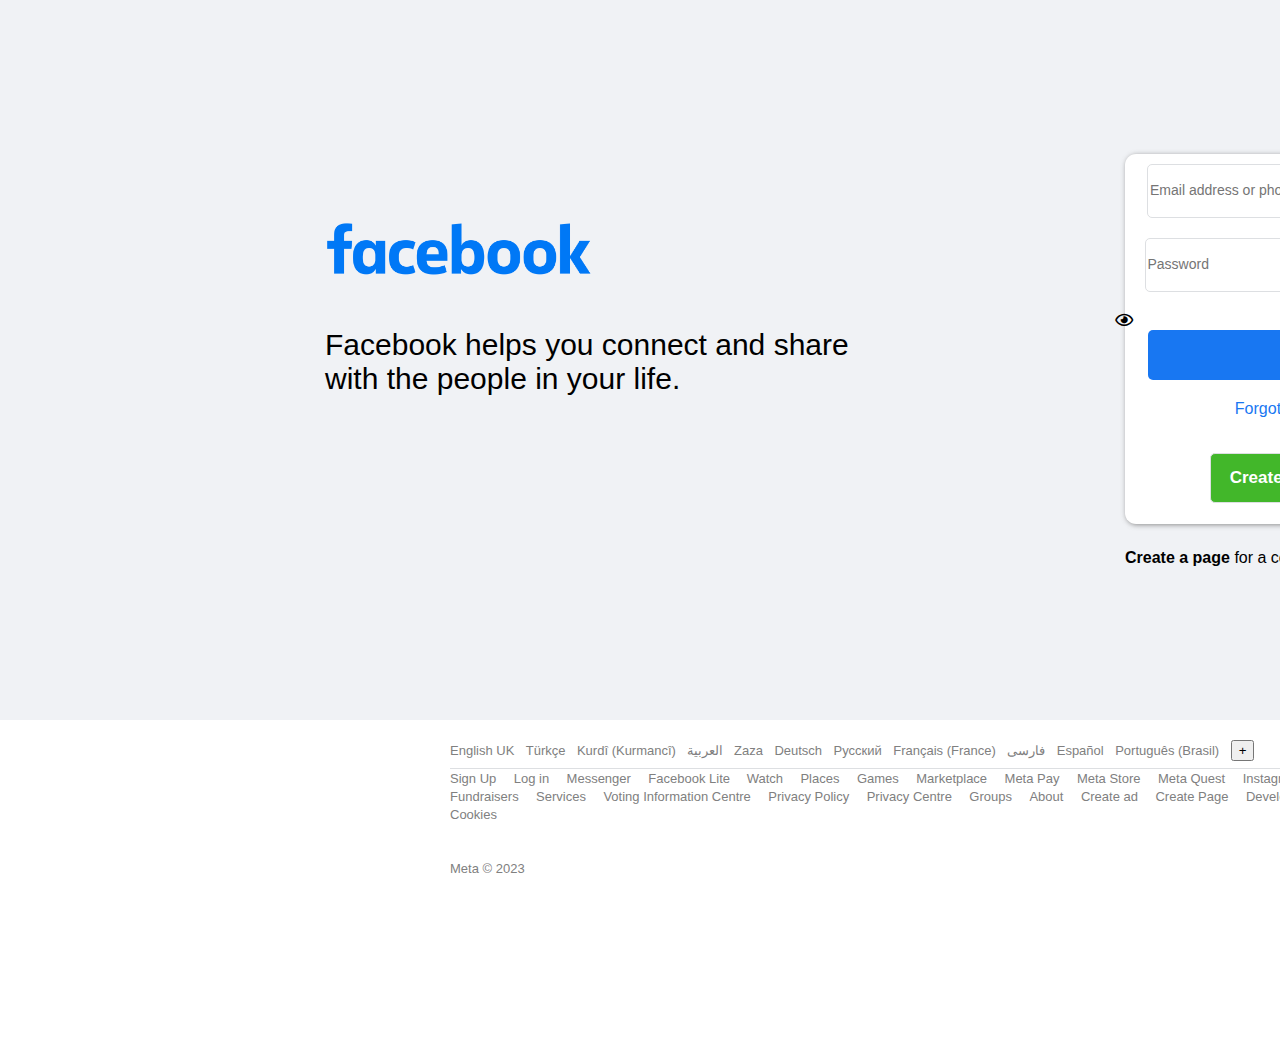
<file: Facebook Login/index.html>
<!DOCTYPE html>
<html lang="en">
<head>
    <meta charset="UTF-8">
    <meta http-equiv="X-UA-Compatible" content="IE=edge">
    <meta name="viewport" content="width=device-width, initial-scale=1.0">
    <link rel="stylesheet" href="./style.css">
    <link rel="stylesheet" href="https://cdnjs.cloudflare.com/ajax/libs/font-awesome/5.13.0/css/all.min.css">
    <link rel="stylesheet" href="./fonts/SF-Pro-Display-Regular.ttf">
    <title>Document</title>
</head>
<body>
    <div class="container">
        <div class="left-side">
            <img class="logo" src="./img/logo.png" alt="">
            <div class="text-box">
                <span class="text">
                    Facebook helps you connect and share with the people in your life.
                </span>
            </div>
        </div>
        <div class="right-side">
            <form class="login-bar" action="" method="post">
                <div class="input-box1">
                    <input id="email" type="text" placeholder="Email address or phone number">
                </div>
                <div class="input-box1">
                    <input type="password" placeholder="Password" id="id_password">
                    <i class="far fa-eye" id="togglePassword" style="margin-left: -30px; cursor: pointer;"></i>
                </div>
                <div class="input-box">
                    <button id="login">Log in</button>
                </div>
                <div class="input-box">
                    <a id="fp" href="#">Forgotten password?</a>
                </div>
                <div class="input-box">
                    <button id="new-account">Create new account</button>
                </div>
            </form>
            <div class="create-page">
                <a id="create-page" href="#">Create a page</a> 
                for a celebrity, brand or business.
            </div>
        </div>
    </div>
    <div class="footer">
        <div class="langs">
            <a href="#">English UK</a>
            <a href="#">Türkçe</a>
            <a href="#">Kurdî (Kurmancî)</a>
            <a href="#">العربية
            </a>
            <a href="#">Zaza</a>
            <a href="#">Deutsch</a>
            <a href="#">Русский</a>
            <a href="#">Français (France)</a>
            <a href="#">فارسی</a>
            <a href="#">Español</a>
            <a href="#">Português (Brasil)</a>
            <button>+</button>
        </div>
        <div class="apps">
            <a href="#">Sign Up</a>
            <a href="#">Log in</a>
            <a href="#">Messenger</a>
            <a href="#">Facebook Lite
            </a>
            <a href="#">Watch</a>
            <a href="#">Places</a>
            <a href="#">Games</a>
            <a href="#">Marketplace</a>
            <a href="#">Meta Pay</a>
            <a href="#">Meta Store</a>
            <a href="#">Meta Quest</a>
            <a href="#">Instagram</a>
            <a href="#">Bulletin</a>
            <a href="#">Fundraisers</a>
            <a href="#">Services</a>
            <a href="#">Voting Information Centre</a>
            <a href="#">Privacy Policy</a>
            <a href="#">Privacy Centre</a>
            <a href="#">Groups</a>
            <a href="#">About</a>
            <a href="#">Create ad</a>
            <a href="#">Create Page</a>
            <a href="#">Developers</a>
            <a href="#">Careers</a>
            <a href="#">Cookies</a>
            <br><br><br>
            <a href="">Meta © 2023</a>
        </div>

    </div>
</body>

<script>
    const togglePassword = document.querySelector('#togglePassword');
    const password = document.querySelector('#id_password');

    togglePassword.addEventListener('click', function (e) {
        // toggle the type attribute
        const type = password.getAttribute('type') === 'password' ? 'text' : 'password';
        password.setAttribute('type', type);
        // toggle the eye slash icon
        this.classList.toggle('fa-eye-slash');
    });
</script>
</html>
</file>
<file: Facebook Login/style.css>
@font-face {
    font-family: "SFProDisplay-Regular", Helvetica, Arial, sans-serif;
    src: url(./fonts/SF-Pro-Display-Regular.ttf);
}

body{
    margin: 0px;
    font-family: "SFProDisplay-Regular", Helvetica, Arial, sans-serif;
}
::placeholder{
    font-size: 14px;
}
.container{
    display:flex;
    justify-content: space-between;
    background-color: #F0F2F5; 
    height: 720px;
    align-items: center;
}

.login-bar{
    display: flex;
    flex-direction: column;
    flex: 1;
    align-items: center;
    padding: 10px;
    border-radius: 3%;
    margin-bottom: 25px;
    background-color: white;
    height: 350px;
    width: 350px;
    box-shadow: 1px 1px 5px 0px rgba(85, 84, 84, 0.75);
    -webkit-box-shadow: 1px 1px 5px 0px rgba(109, 109, 109, 0.75);
    -moz-box-shadow: 1px 1px 5px 0px rgba(102, 102, 102, 0.75);

}
.logo{
    height: 150px;
    width: auto;
}

.text-box{
    width: 550px;
    font-size: 30px;
    
}
#login{
    width: 325px;
    height: 50px;
    border: 0.1px #DDDFE2;
    background-color: #1877F2;
    border-radius: 5px;
    color: white;
    font-size: 17px;
    font-weight:bold;
}

#id_password, #email{
    margin-bottom: 20px;
    border: 0.1px solid #DDDFE2;
    border-radius: 5px;
    width: 325px;
    height: 50px;
    background-color: white;
}

#email{
    margin-left: 5px;
}

#create-page{
    color: black;
    font-weight: bold;
    text-decoration: none;
}
#create-page:hover{
    text-decoration:underline;
}

#new-account{
    background-color: #42B72A;
    border-radius: 5px;
    border: 0.1px solid #DDDFE2;
    margin-top: 15px;
    color: white;
    font-size: 17px;
    font-weight: bold;
    width: 200px;
    height: 50px;
    
}

#fp{
    text-decoration:none;
    color: #1877F2;
   
}
#fp:hover{
    text-decoration: underline;
}

.input-box{
    margin-bottom:20px;
}
button{
    cursor: pointer;
}

.left-side, .right-side{
    padding: 125px;
}

.right-side{
    margin-right:550px ;
}

.left-side{
    margin-left:200px ;
    margin-bottom: 150px;
}

.footer{
   background-color: white;
   height: 310px; 
   width: 1000px;
   margin-left: 450px;
   margin-top: 20px;
   
}

.footer a{
    color:grey;
    font-size: 13px;
    text-decoration: none;
    margin-right: 7px;
}

.footer a:hover{
    text-decoration: underline;
}
.langs{
    margin-bottom: 7px;
}
.apps{
    border-top: 1px solid  #DDDFE2; 
}
.apps a{
    margin-right: 13px;
}
</file>
